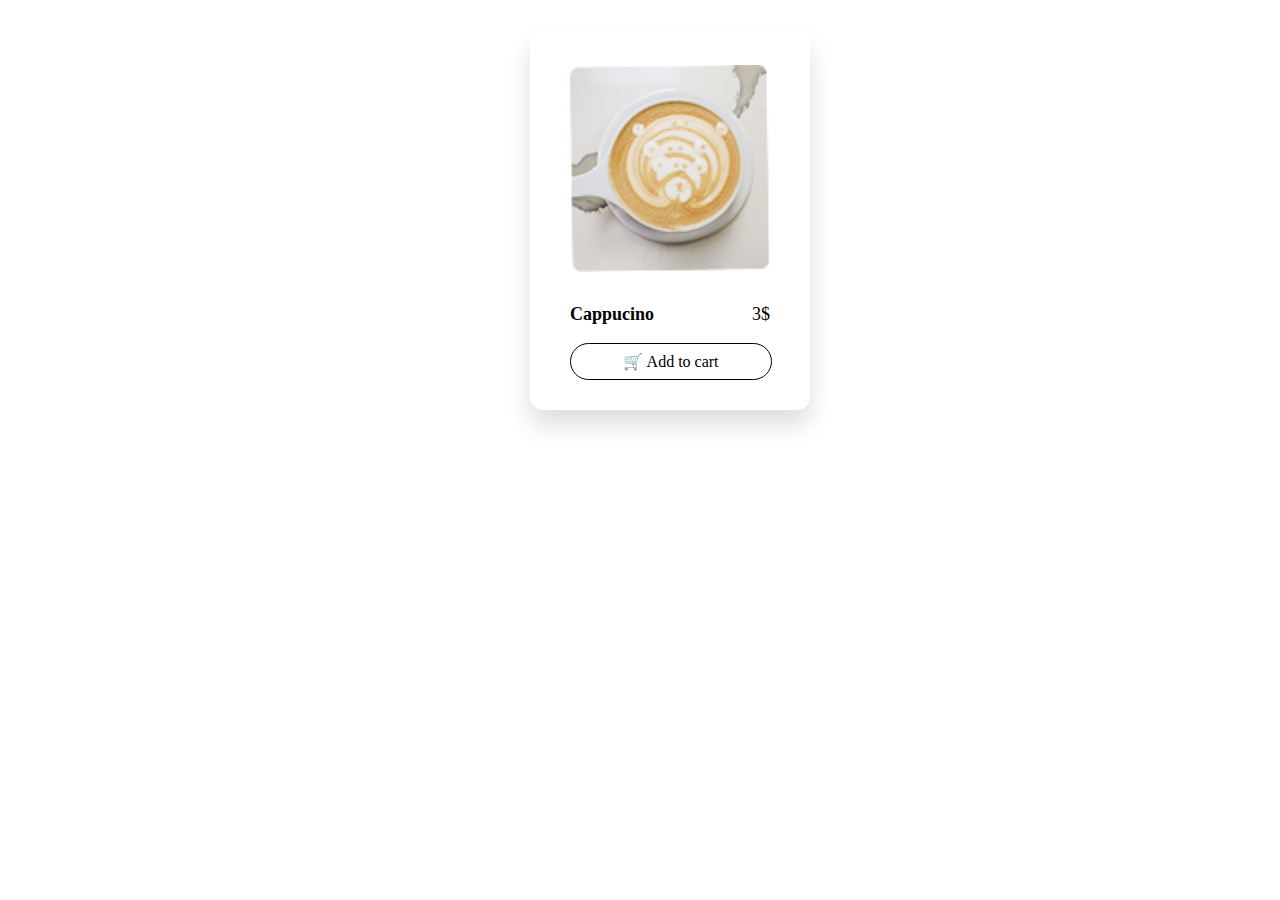
<file: testing/html.html>
<!DOCTYPE html>
<html lang="en">

<head>
    <meta charset="UTF-8">
    <meta name="viewport" content="width=device-width, initial-scale=1.0">
    <title>BuggatinBugattineNdrojme</title>
    <link rel="stylesheet" href="css.css" />
</head>

<body>
    <div class="all">
        <div class="expert">
            <img src="../assets/Container.png" class="menuimg" />
            <div class="namenprice">
                <p class="expertise">Cappucino</p>
                <p class="bug">3$</p>
            </div>
            <div class="cartbtn"> &#128722 Add to cart </div>
        </div>
    </div>
</body>

</html>
</file>
<file: testing/css.css>
.all {
  width: 100%;
  gap: 10px;
  margin: 30px;
  display: flex;
  justify-content: space-around;
  align-items: center;
  flex-wrap: wrap;
}

.expert {
  width: 200px;
  height: 310px;
  padding: 35px 40px;
  box-shadow: 0px 15px 25px 0px #00000022;
  border-radius: 13px;
}

.menuimg {
  width: 100%;
  height: auto;
}

.namenprice {
  display: flex;
  justify-content: space-between;
  align-items: center;
  width: 100%;
  margin-top: 10px;
}

.expertise {
  font-family: 'DM Sans';
  font-weight: 700;
  font-size: 18px;
}

.bug {
  font-family: 'DM Sans';
  font-weight: 400;
  font-size: 18px;
}

.cartbtn{
    height:35px;
    width:100%;
    border: 1px solid black;
    border-radius:20px;
    align-items:center;
    justify-content:center;
    display:flex;

}
</file>
